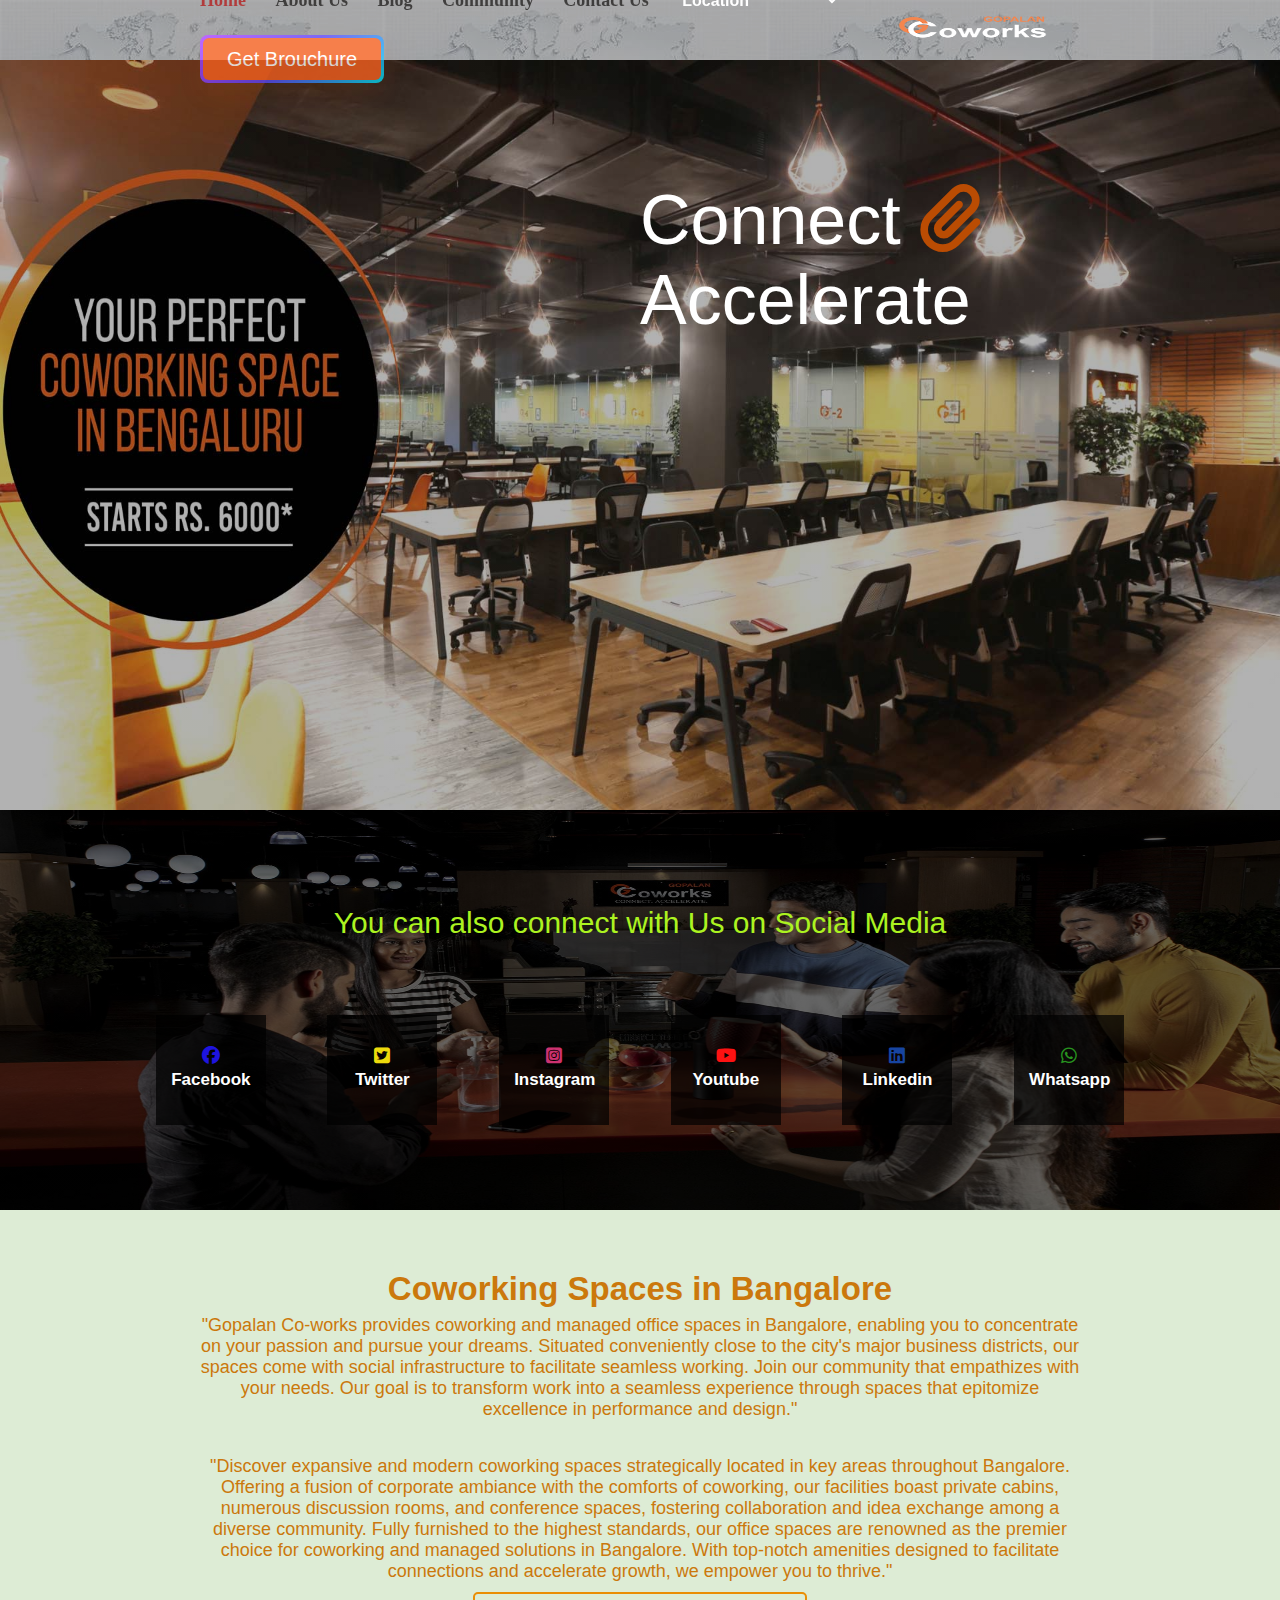
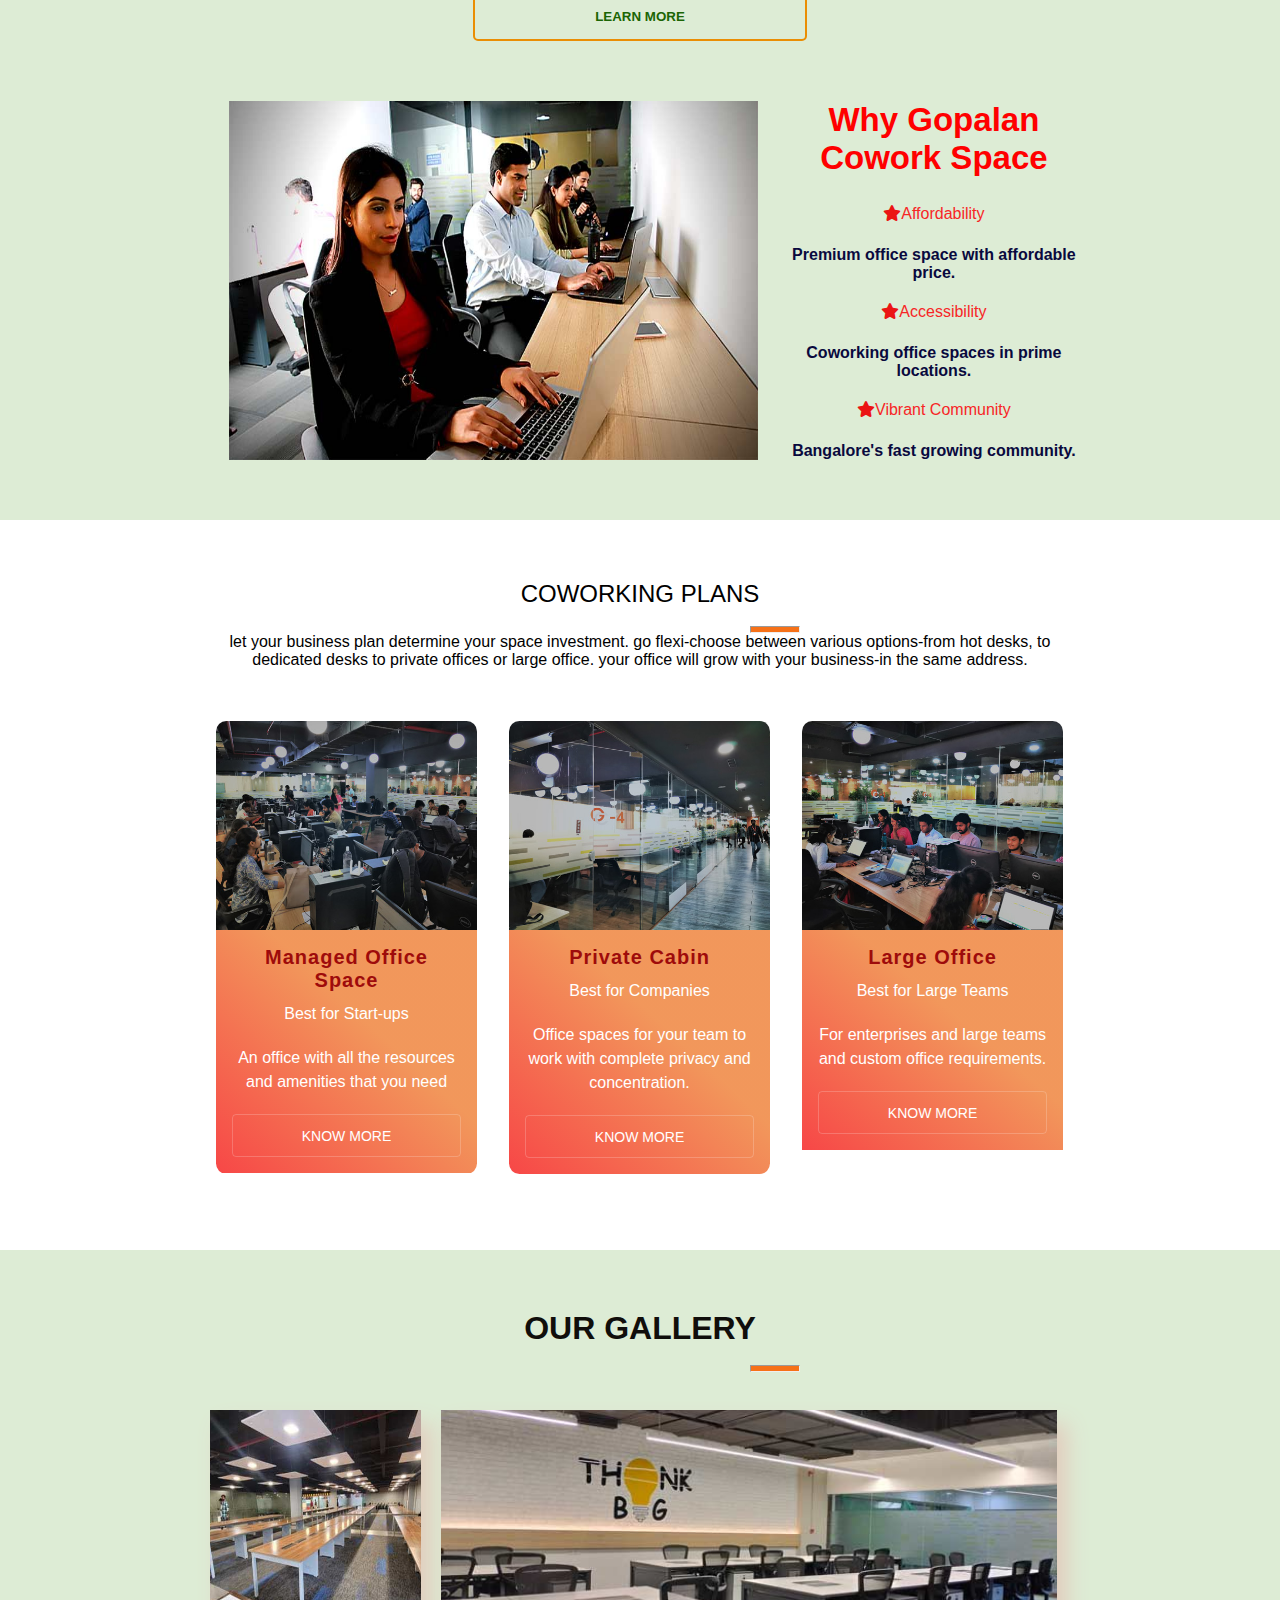
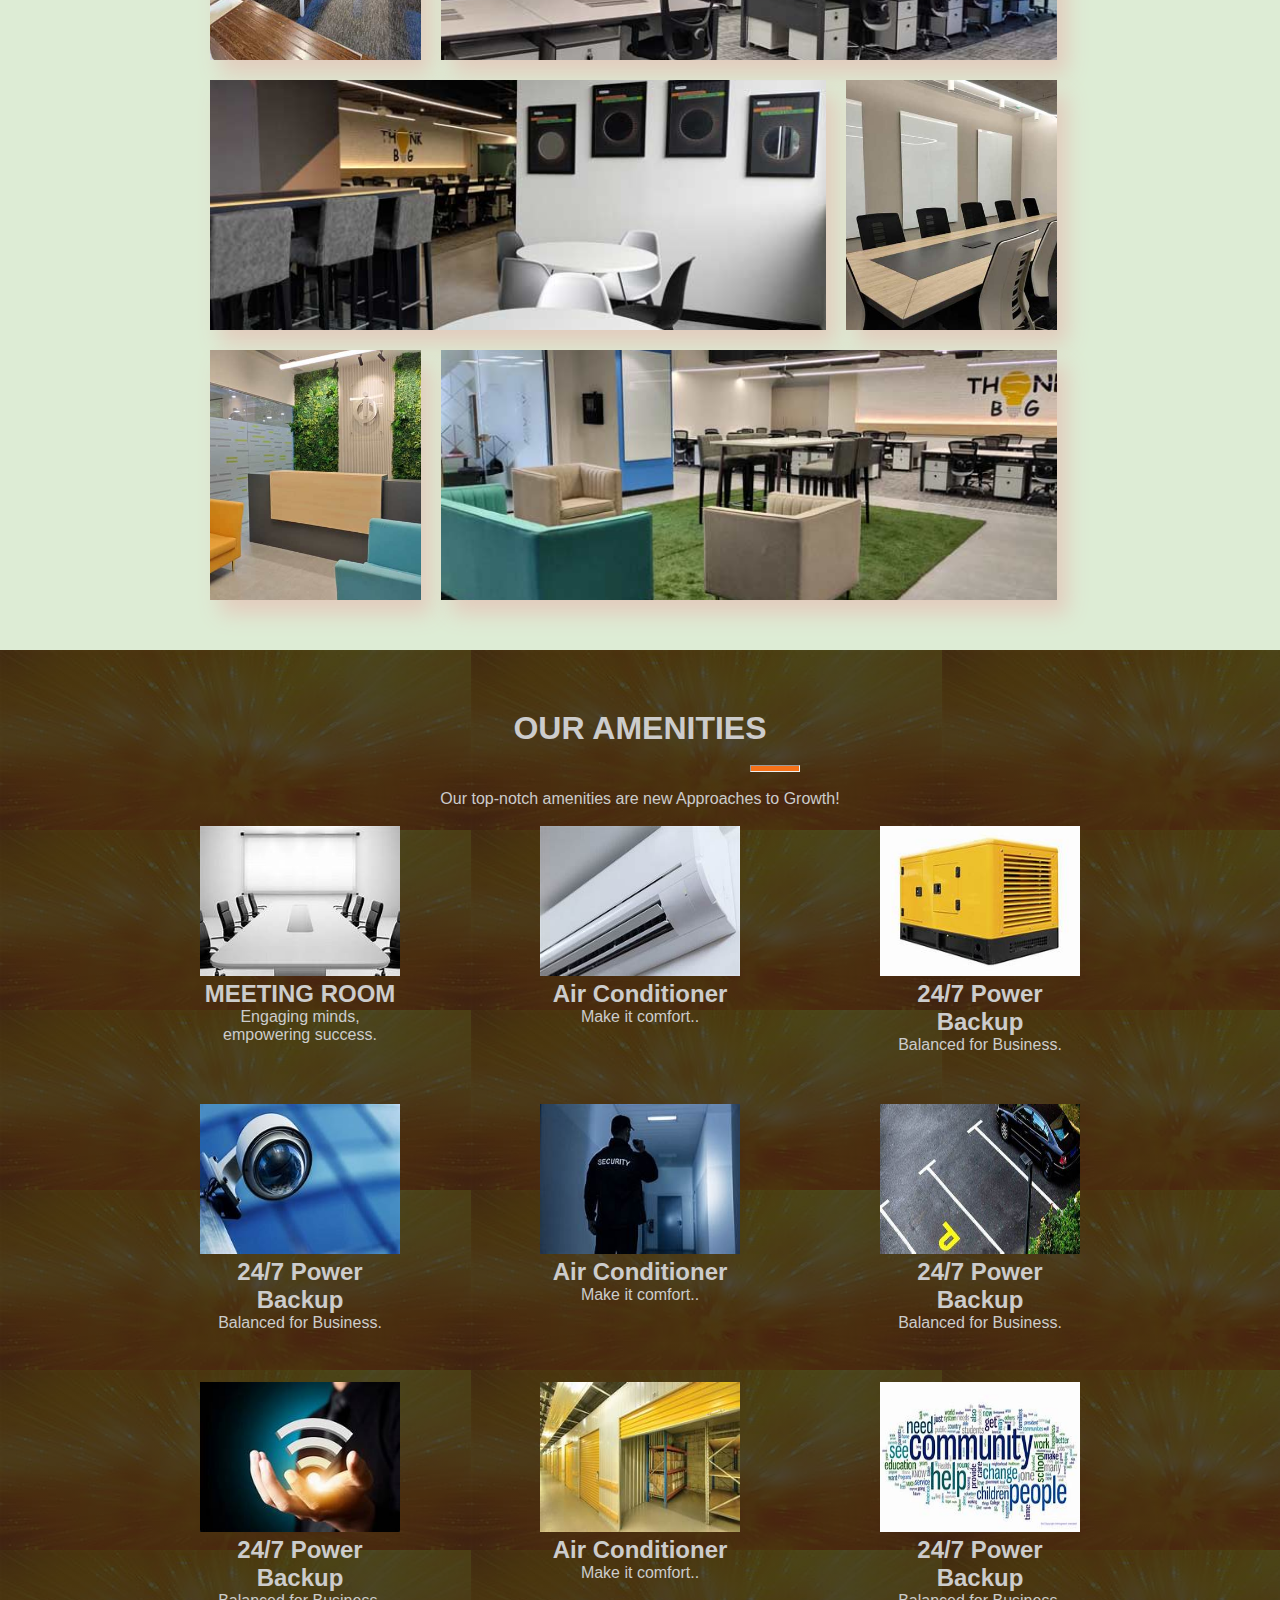
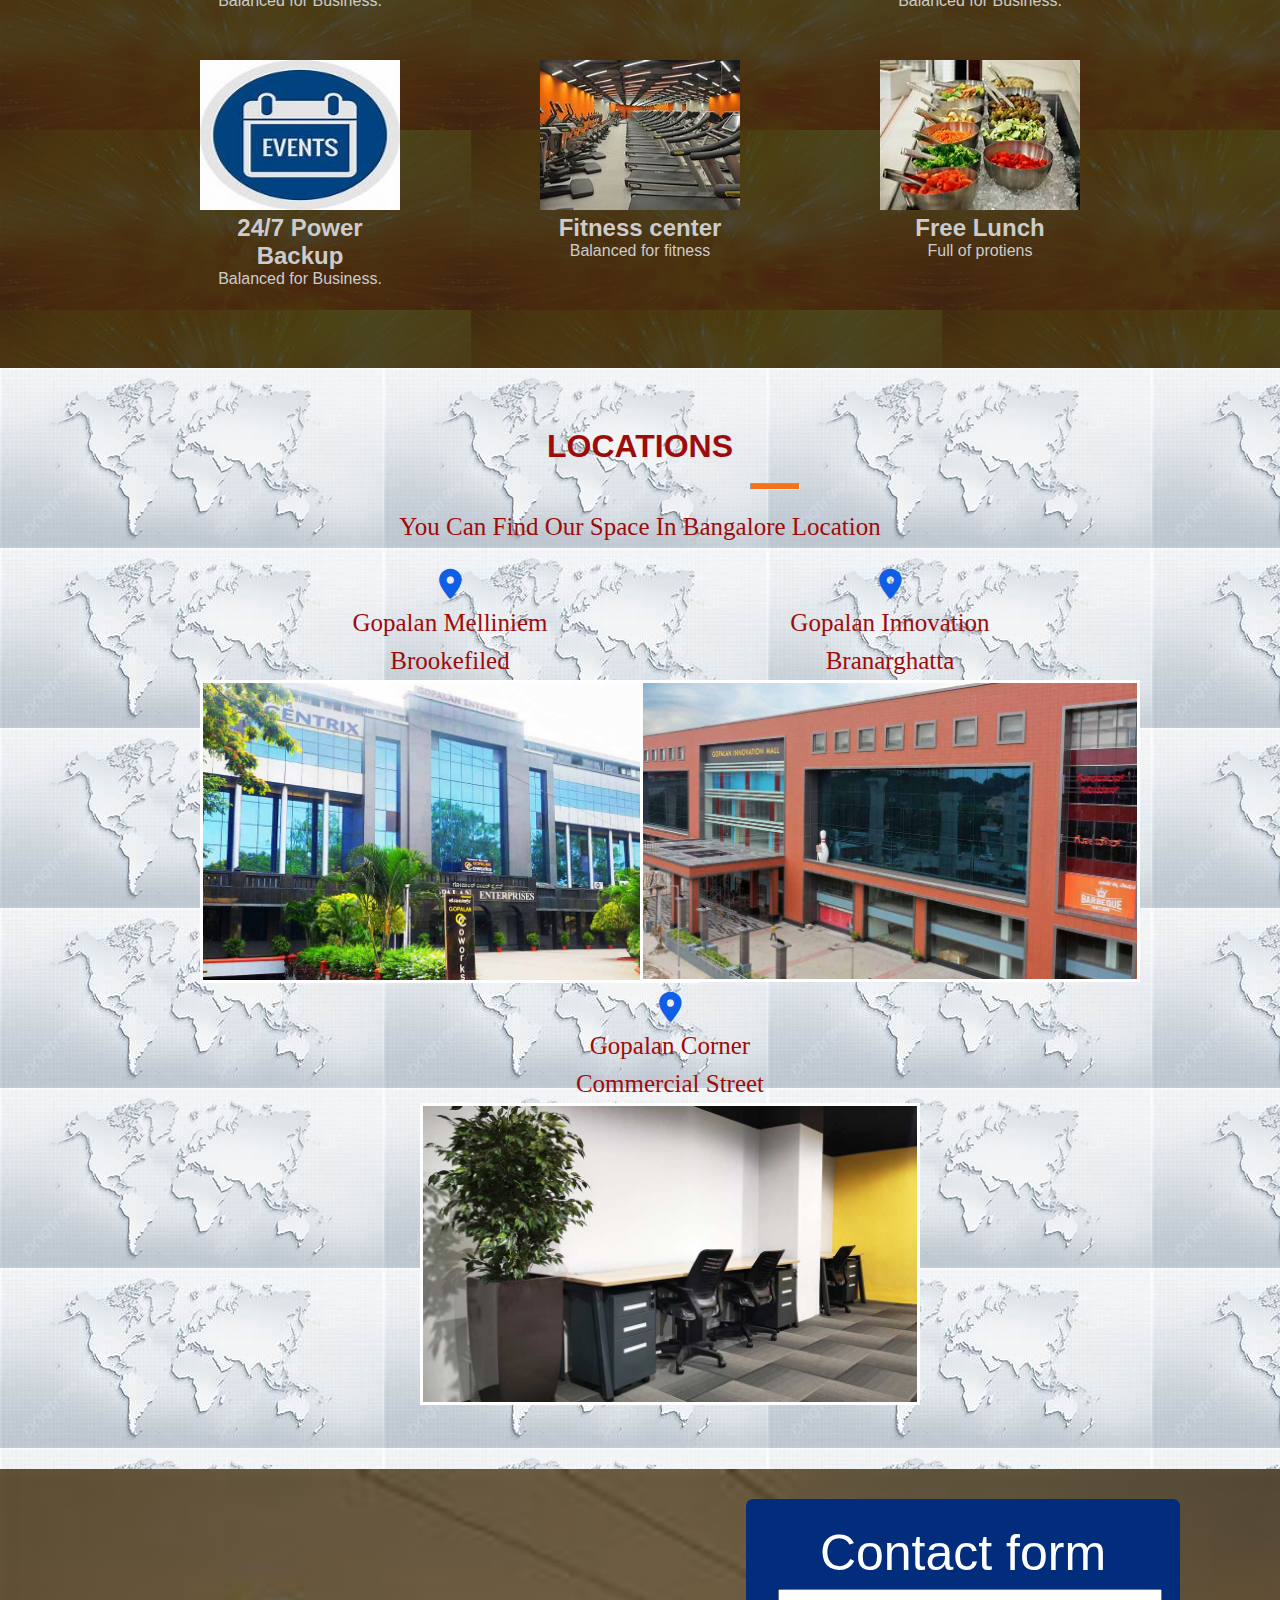
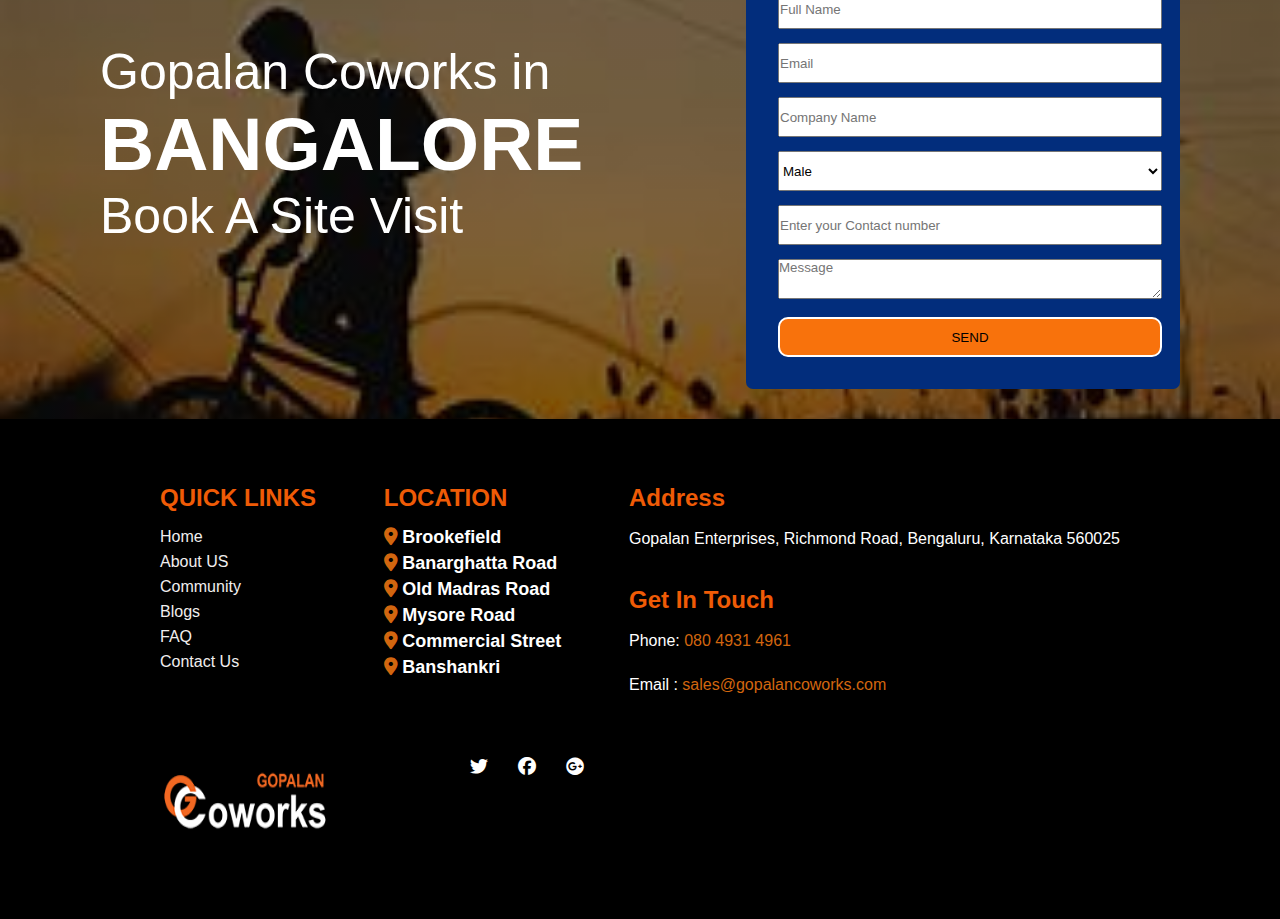
<file: index.html>
<!DOCTYPE html>
<html lang="en">
<head>
  <meta charset="UTF-8">
  <meta name="viewport" content="width=device-width, initial-scale=1.0">
  <title>Gopalan Landing Page</title>
  <link rel="stylesheet" href="https://cdnjs.cloudflare.com/ajax/libs/font-awesome/6.5.1/css/all.min.css"  />
  <link href="./asset/css/style.css" rel="stylesheet" href="">
</head>
<body>

  <!-- Header Section start here -->
  
  <header class="fixed-header">
 
        <ul>
      <li><a href="javascript:void()" class="active" style="color: #9e0b0b;">Home</a></li>
      <li><a href="./about.html" target="_blank">About Us</a></li>
      <li><a href="./blog.html" target="_blank">Blog</a></li>
      <li><a href="./community.html" target="_blank">Community</a></li>
      <li><a href="./contact.html" target="_blank">Contact Us</a></li>
      <li><select class="dropdown-block" href="javascript:void()">
          <option value="Location">Location</option>
          <option value="Brookefield">Brookefield</option>
          <option value="Old_Madras_Road">Old Madras Road</option>
          <option value="Banashankri">Banashankri</option>
          <option value="Bannerghatta">Bannerghatta</option>
          <option value="Commercial Street">Commercial Street</option>
          <option value="Mysore road">Mysore road</option>
    </select></li>
    
    <li><button onclick="Brouchure()"  class="Brouchure"><span class="text">Get Brouchure</span></button></li>

    </ul>
    <ul>
      
      <li>
        <a href="index.html">
            <img src="./asset/img/Logo-1.png" style="width: 160px;padding-top: 20px; height: 55px;">
        </a>
      </li>
           
    </ul>
  </header>

  <!-- ==========HEADER SECTION END================ -->



  <!-- ==========BANNER SECTION START================ -->

  <section class="banner">
  <div class="bannerheading">
    <h1 class="hover-2">Connect <span><i class="fa-solid fa-paperclip" style="color: #ba4c03;"></i></span>Accelerate</h1>
  </div>
  </section>

   <!-- ==========BANNER SECTION END================ -->



   <!-- =========Social Media Section Start============== -->
  
   <section class="socialmedia">
    <h3>You can also connect with Us on Social Media</h3>
    <ul>
      <li >
        <a href="https://www.facebook.com/GopalanCoworks/" target="_blank"><i class="fa-brands fa-facebook" style="color: #1e14df;"></i></a>
        <h6>Facebook</h6>
      </li>
      <li>
        <a href="https://twitter.com/gopalancoworks" target="_blank"><i class="fa-brands fa-square-twitter" style="color: #edda0c;"></i></a>
        <h6>Twitter</h6>
      </li>
      <li>
        <a href="https://www.instagram.com/gopalan.coworks/?igshid=YmMyMTA2M2Y%3D" target="_blank"><i class="fa-brands fa-square-instagram" style="color: #cd3270;"></i></a>
        <h6>Instagram</h6>
      </li>
      <li>
        <a href="https://www.youtube.com/channel/UCNbbBNodwihFKFXGX3WdL5w" target="_blank"><i class="fa-brands fa-youtube" style="color: #fd1212;"></i></a>
        <h6>Youtube</h6>
      </li>
      <li>
        <a href="https://www.linkedin.com/company/gopalan-coworks/?originalSubdomain=in" target="_blank"><i class="fa-brands fa-linkedin" style="color: #1745a1;"></i></a>
        <h6>Linkedin</h6>
      </li>
      <li>
        <a href="https://web.whatsapp.com/" target="_blank"><i class="fa-brands fa-whatsapp" style="color: #27931f;"></i></a>
        <h6>Whatsapp</h6>
      </li>
    </ul>
  </section>

   <!-- =========Social Media Section Start============== -->




   <!-- =========About US start========================== -->

   <section class="about">
    
    <div class="about1">
      <h2>Coworking Spaces in Bangalore</h2>
    <p>
      "Gopalan Co-works provides coworking and managed office spaces in Bangalore, enabling you to concentrate on your passion and pursue your dreams. Situated conveniently close to the city's major business districts, our spaces come with social infrastructure to facilitate seamless working. Join our community that empathizes with your needs. Our goal is to transform work into a seamless experience through spaces that epitomize excellence in performance and design."
    </p>
    <br>
    <br>
    <p>"Discover expansive and modern coworking spaces strategically located in key areas throughout Bangalore. Offering a fusion of corporate ambiance with the comforts of coworking, our facilities boast private cabins, numerous discussion rooms, and conference spaces, fostering collaboration and idea exchange among a diverse community. Fully furnished to the highest standards, our office spaces are renowned as the premier choice for coworking and managed solutions in Bangalore. With top-notch amenities designed to facilitate connections and accelerate growth, we empower you to thrive."</p>
    <button onclick="redirectyoaboutpage()">LEARN MORE</button>
    </div>
    
    <div class="about2">
       <div class="aboutimg">
          <img src="./asset/img/aboutimg.jpg" alt="">
       </div>
       <div class="abouttext">
       
           <h2>Why Gopalan Cowork Space</h2>
           <br>
       
           <ul>
            <li>
              <h3 style="color: rgb(247, 38, 38);"><i class="fa-solid fa-star fa-beat" style="color: #eb1414;"></i>Affordability</h3><h4>Premium office space with affordable price.</h4>
            </li>
            <br>
            <li>
              <h3 style="color: rgb(247, 38, 38);"><i class="fa-solid fa-star fa-beat" style="color: #eb1414;"></i>Accessibility</h3><h4>Coworking office spaces in prime locations.</h4>
            </li>
            <br>
            <li>
              <h3 style="color: rgb(247, 38, 38);"><i class="fa-solid fa-star fa-beat" style="color: #eb1414;"></i>Vibrant Community</h3><h4>Bangalore's fast growing community.</h4>
            </li>
          </ul>

       </div>
    </div>

   </section>
 
   <!-- =========About US end============================ -->
  



   <!-- =========CO-WORKING PLANS START=================== -->
    
   <section class="Coworkplans">

    <h1>COWORKING PLANS</h1>
    <br>
    <hr>
       <p>let your business plan determine your space investment. go flexi-choose between various options-from hot desks, to dedicated desks to private offices or large office. your office will grow with your business-in the same address.</p>

       <br>
       <br>

       <div class="main">
  <ul class="cards">
    <li class="cards_item">
      <div class="card">
        <div class="card_image"><img src="./asset/img/pic1.jpg"></div>
        <div class="card_content">
          <h2 class="card_title">Managed Office Space</h2>
          <h3>Best for Start-ups</h3>
          <p class="card_text">An office with all the resources and amenities that you need</p>
          <button onclick="Knowmore()" class="btn card_btn">Know More</button>
        </div>
      </div>
    </li>
    <li class="cards_item">
      <div class="card">
        <div class="card_image"><img src="./asset/img/pic2.jpg"></div>
        <div class="card_content">
          <h2 class="card_title">Private Cabin</h2>
          <h3>Best for Companies</h3>
          <p class="card_text">Office spaces for your team to work with complete privacy and concentration.</p>
          <button onclick="Knowmore()" class="btn card_btn">Know More</button>
        </div>
      </div>
    </li>
    <li class="cards_item">
      <div class="card">
        <div class="card_image"><img src="./asset/img/pic3.jpg"></div>
        <div class="card_content">
          <h2 class="card_title">Large Office</h2>
          <h3>Best for Large Teams</h3>
          <p class="card_text">For enterprises and large teams and custom office requirements.</p>
          <button onclick="Knowmore()"  class="btn card_btn">Know More</button>
        </div>
      </div>
    </li>
  </div>
   </section>
   <!-- =========CO-WORKING PLANS START=================== -->




   <!-- ========PHOTO GALLERY START======================= -->
   
   <section class="gallery">

    <h1>OUR GALLERY</h1>
    <br>
    <hr>
    <br>

    <div class="galleryContainer">
      <div class="galleryrow">
        <div class="img img-1"></div>
        <div class="img img-2"></div>
        <div class="img img-3"></div>
        <div class="img img-4"></div>
        <div class="img img-5"></div>
        <div class="img img-6"></div>
      </div>
  </div>


    

  
</section>
   
   <!-- ========PHOTO GALLERY END======================= -->





   <!-- =============== AMENITIES SECTION START ========== -->
 
   <section class="amenities">

    <h1>OUR AMENITIES</h1>
    <br>
    <hr>
    <br>
    <p>Our top-notch amenities are new Approaches to Growth!</p>
    <br>

    <div class="amenties-card-container">
      <div class="amenties-card">
          <img src="./asset/img/am1.jpeg" alt="Card 1">
          <h2>MEETING ROOM</h2>
          <p>Engaging minds, empowering success.</p>
      </div>
      <div class="amenties-card">
          <img src="./asset/img/am2.jpeg" alt="Card 1">
          <h2>Air Conditioner</h2>
          <p> Make it comfort..</p>
      </div>
      <div class="amenties-card">
          <img src="./asset/img/am3.jpeg" alt="Card 1">
          <h2>24/7 Power Backup</h2>
          <p> Balanced for Business.</p>
      </div>
      <div class="amenties-card">
        <img src="./asset/img/am4.jpeg" alt="Card 1">
        <h2>24/7 Power Backup</h2>
        <p> Balanced for Business.</p>
    </div>
    <div class="amenties-card">
      <img src="./asset/img/am5.jpeg" alt="Card 1">
      <h2>Air Conditioner</h2>
      <p> Make it comfort..</p>
  </div>
  <div class="amenties-card">
      <img src="./asset/img/am6.jpeg" alt="Card 1">
      <h2>24/7 Power Backup</h2>
      <p> Balanced for Business.</p>
  </div>
  <div class="amenties-card">
    <img src="./asset/img/am7.jpeg" alt="Card 1">
    <h2>24/7 Power Backup</h2>
    <p> Balanced for Business.</p>
  </div>
  <div class="amenties-card">
    <img src="./asset/img/am8.jpeg" alt="Card 1">
    <h2>Air Conditioner</h2>
    <p> Make it comfort..</p>
</div>
<div class="amenties-card">
    <img src="./asset/img/am9.jpeg" alt="Card 1">
    <h2>24/7 Power Backup</h2>
    <p> Balanced for Business.</p>
</div>
<div class="amenties-card">
  <img src="./asset/img/am10.jpeg" alt="Card 1">
  <h2>24/7 Power Backup</h2>
  <p> Balanced for Business.</p>
</div>
<div class="amenties-card">
  <img src="./asset/img/am11.jpeg" alt="Card 1">
  <h2>Fitness center</h2>
  <p> Balanced for fitness</p>
</div>
<div class="amenties-card">
  <img src="./asset/img/am12.jpeg" alt="Card 1">
  <h2>Free Lunch</h2>
  <p> Full of protiens</p>
</div>
      
  </div>
      
   </section>
  
   <!-- =============== AMENITIES SECTION END ========== -->




   <!-- ================Co-Work Space location START================ -->

   <section class="slideshow location">
    <h1>LOCATIONS</h1>
    <br>
    <hr>
    <br>
    <p>You Can Find Our Space In Bangalore Location</p>
    <br>
   <div class="left">
    <div class="row small">
      <div class="imagegroup" style="animation-delay: 1s;">
       <div>
         <i class="fa-solid fa-location-dot" style="color: #105ee5;"></i>
         <p>Gopalan Melliniem  </p>
         <p>Brookefiled</p>
         <img src="asset/img/LOC1.jpg" >
       </div>
       <div>
         <i class="fa-solid fa-location-dot" style="color: #105ee5;"></i>
         <p>Gopalan Signature  </p>
         <p>Old Madras Road</p>
         <img src="asset/img/loc2.jpg" >
       </div>
       
      </div>

   </div>
   </div>

   <div class="right">
    <div class="row small">
      <div class="imagegroup" style="animation-delay: 1s;">
       <div>
         <i class="fa-solid fa-location-dot" style="color: #105ee5;"></i>
         <p>Gopalan Innovation   </p>
         <p>Branarghatta</p>
         <img src="asset/img/loc3.jpg" >
       </div>
       <div>
         <i class="fa-solid fa-location-dot" style="color: #105ee5;"></i>
         <p>Gopalan Promanade  </p>
         <p>Banashankri</p>
         <img src="asset/img/loc4.jpg" >
       </div>
       
      </div>
    </div>
   </div>

   
   <div class="center">
    <div class="row small">
      <div class="imagegroup" style="animation-delay: 1s;">
       <div>
         <i class="fa-solid fa-location-dot" style="color: #105ee5;"></i>
         <p>Gopalan Corner  </p>
         <p>Commercial Street</p>
         <img src="asset/img/loc5.jpg" >
       </div>
       <div>
         <i class="fa-solid fa-location-dot" style="color: #105ee5;"></i>
         <p>Gopalan Legacy  </p>
         <p>Mysore Road</p>
         <img src="asset/img/loc6.jpg" >
       </div>
       
      </div>
      
    </div>

   </div>

  
  </section>

  <!-- ================Co-Work Space location END================ -->


  


   <!-- ===============QUOTE SECTION START================ -->

   <section class="quote">
    <main>
      <h1>
        Gopalan Coworks in  
         <span>BANGALORE</span>
        Book A Site Visit
       </h1>
    </main>

    <aside>
      <div class="container">
        <h1 >Contact form</h1>
        <form action="https://formspree.io/f/xeqyvear" method="POST">
            <input type="text" name="Name" placeholder="Full Name" required>
            <input  type="email" name="Email" placeholder="Email" required>
            <input  type="text" name="Compname" placeholder="Company Name" required>
            <select  name="Gender">
                <option>Male</option>
                <option>Female</option>
                <option>Other</option>
            </select>

            <input type="tel" name="contact" placeholder="Enter your Contact number" required>
            <textarea name="Message" cols="20" rows="5" placeholder="Message" required ></textarea>
            <button type="Submit">SEND</button>


        </form>

    </div>
       <!-- <form action="https://formspree.io/f/xeqyvear" method="POST">
              <table>
                <tr>
                  <td colspan="2"><h2>CONTACT US TODAY</h2></td>
                  </td>
                </tr>
                <tr>
                  <td><input type="text" placeholder="FIRST NAME"></td>
                  <td><input type="text" placeholder="LAST NAME"></td>
                </tr>
                <tr>
                  <td colspan="2">
                    <input type="text" placeholder="COMPANY NAME">
                  </td>
                </tr>
                <tr>
                  <td><input type="email" placeholder="EMAIL"></td>
                  <td><input type="text" placeholder="PHONE"></td>
                </tr>
                <tr>
                  <td colspan="2">
                    <textarea name="msg" style="height:150px ;"></textarea>
                  </td>
                </tr>
                <tr>
                  <td colspan="2">
                    <p>Submit to get Quotes</p> 
                    <button type="submit">SUBMIT </button>
                  </td>
                </tr>

              </table>
       </form> -->
    </aside>
  </section>

   <!-- ===============QUOTE SECTION START================ -->





  <!-- ============FOOTER SECTION START HERE====================== -->

  
<!-- FOOTER SECTION START -->
<section class="footer">
  
  <div class="topfooter">
       <div class="links">
         <h2 >QUICK LINKS</h2>
         <ul>
           <li>Home</li>
           <li>About US</li>
           <li>Community</li>
           <li>Blogs</li>
           <li>FAQ</li>
           <li>Contact Us</li>
         </ul>
       </div>
       
       <div class="loc">
         <h2 >LOCATION</h2>
         <ul>
           <li><a href="javascript:void()"><i class="fa-solid fa-location-dot" style="color: #d2660f;"></i> <span>Brookefield</span></a></li>
           <li><a href="javascript:void()"><i class="fa-solid fa-location-dot" style="color: #d2660f;"></i> <span>Banarghatta Road</span></a></li>
           <li><a href="javascript:void()"><i class="fa-solid fa-location-dot" style="color: #d2660f;"></i> <span>Old Madras Road</span></a></li>
           <li><a href="javascript:void()"><i class="fa-solid fa-location-dot" style="color: #d2660f;"></i> <span>Mysore Road</span></a></li>
           <li><a href="javascript:void()"><i class="fa-solid fa-location-dot" style="color: #d2660f;"></i> <span>Commercial Street</span></a></li>
           <li><a href="javascript:void()"><i class="fa-solid fa-location-dot" style="color: #d2660f;"></i> <span>Banshankri</span></a></li>
         </ul>
     
       </div>
     
       <div class="details">
         <h2 >Address</h2>
           <h3>Gopalan Enterprises, Richmond Road, Bengaluru, Karnataka 560025</h3>  
           <h2 >Get In Touch</h2>
           <h3>Phone:<span style="color: #d2660f;"> 080 4931 4961</span> </h3>  
           <h3>Email : <span style="color: #d2660f;"> sales@gopalancoworks.com</span> </h3>
       </div>

  </div>

   <div class="lowerfooter">
       <div>
         <img src="./asset/img/Logo-1.png" alt="logo" width="170px" height="90px">
       </div>

  
       <div class="SocialMedia">
          <ul>
           <li>
             <a href="javascript:void()"><i class="fa-brands fa-twitter"></i></a>
           </li>
           <li>
             <a href="javascript:void()"><i class="fa-brands fa-facebook"></i></a>
           </li>
           <li>
             <a href="javascript:void()"><i class="fa-brands fa-google-plus"></i></a>
           </li>
          </ul>
          

       </div>
   </div>
</section>
<!-- FOOTER SECTION END -->

  <!-- ============FOOTER SECTION END HERE  ====================== -->

<script src="./asset/js/script.js"></script>
</body>
</html>
</file>
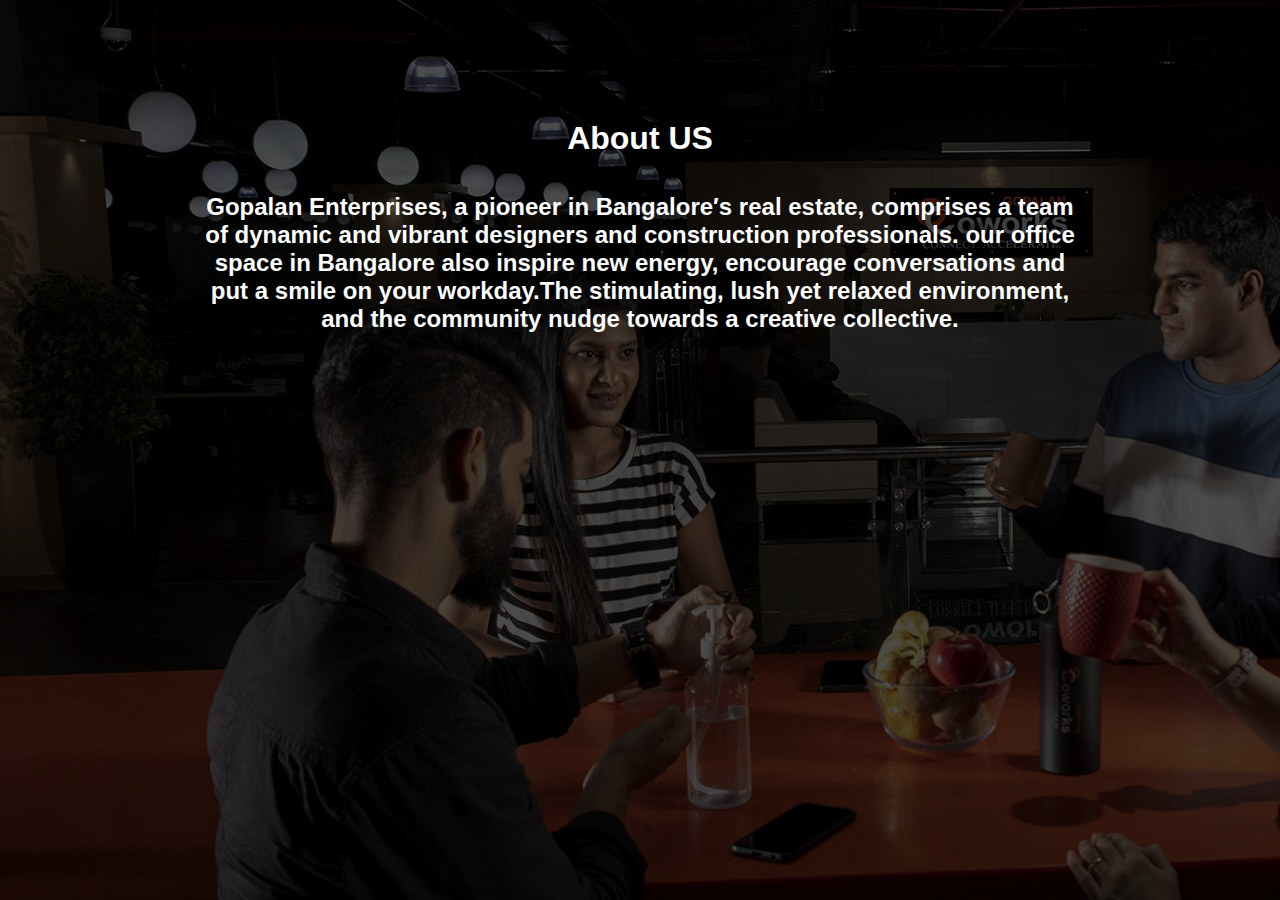
<file: about.html>
<!DOCTYPE html>
<html lang="en">
<head>
    <meta charset="UTF-8">
    <meta name="viewport" content="width=device-width, initial-scale=1.0">
    <title>Document</title>
    <link rel="stylesheet" href="./asset/css/style.css">
</head>
<body class="boxx">
   <h1>About US</h1> 
   <br><br>
   <h2>Gopalan Enterprises, a pioneer in Bangalore′s real estate, comprises a team of dynamic and vibrant designers and construction professionals.
    our office space in Bangalore also inspire new energy, encourage conversations and put a smile on your workday.The stimulating, lush yet relaxed environment, and the community nudge towards a creative collective.</h2>
</body>
</html>
</file>
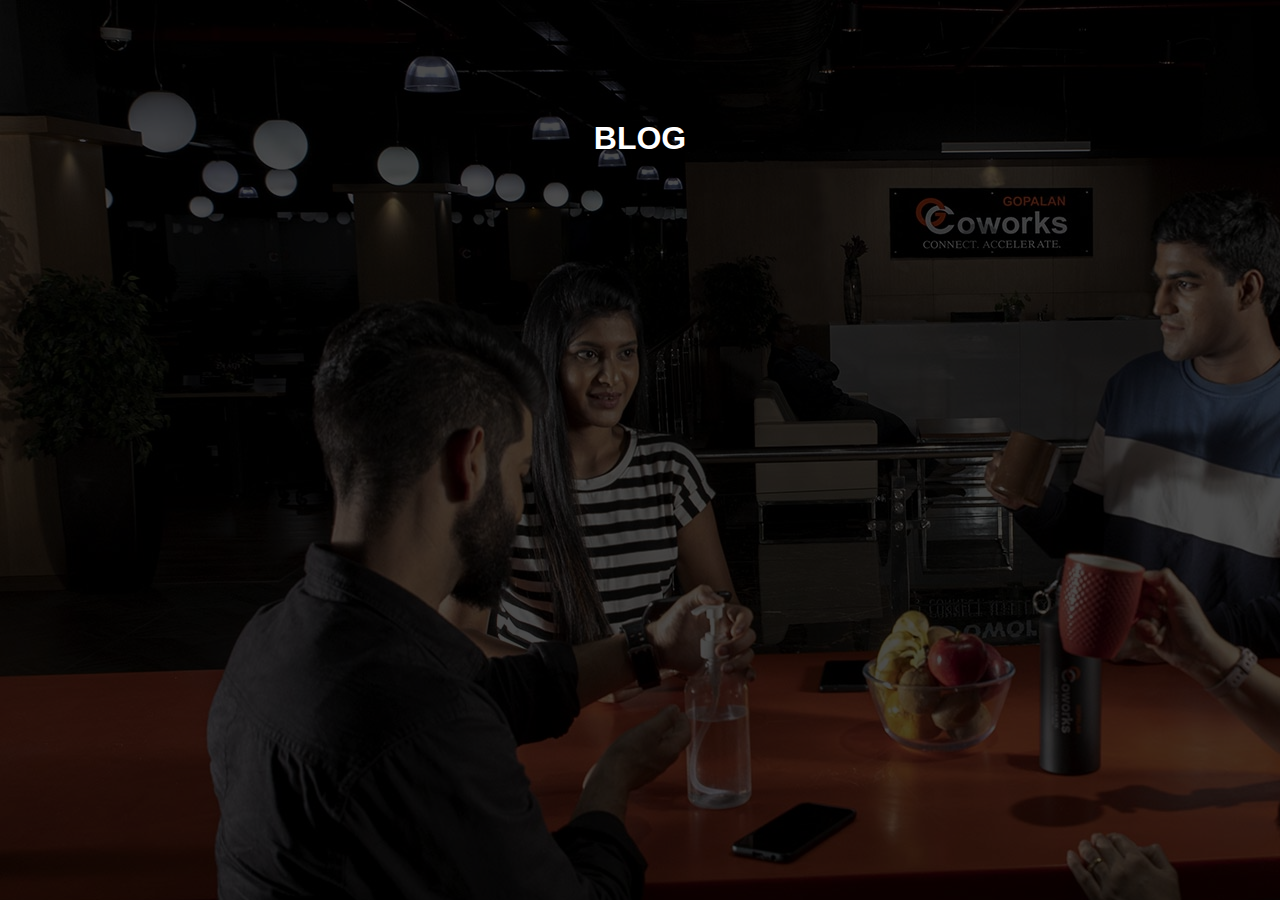
<file: blog.html>
<!DOCTYPE html>
<html lang="en">
<head>
    <meta charset="UTF-8">
    <meta name="viewport" content="width=device-width, initial-scale=1.0">
    <title>Document</title>
    <link rel="stylesheet" href="./asset/css/style.css">
</head>
<body class="boxx">
   <h1>BLOG</h1> 
   
</body>
</html>
</file>
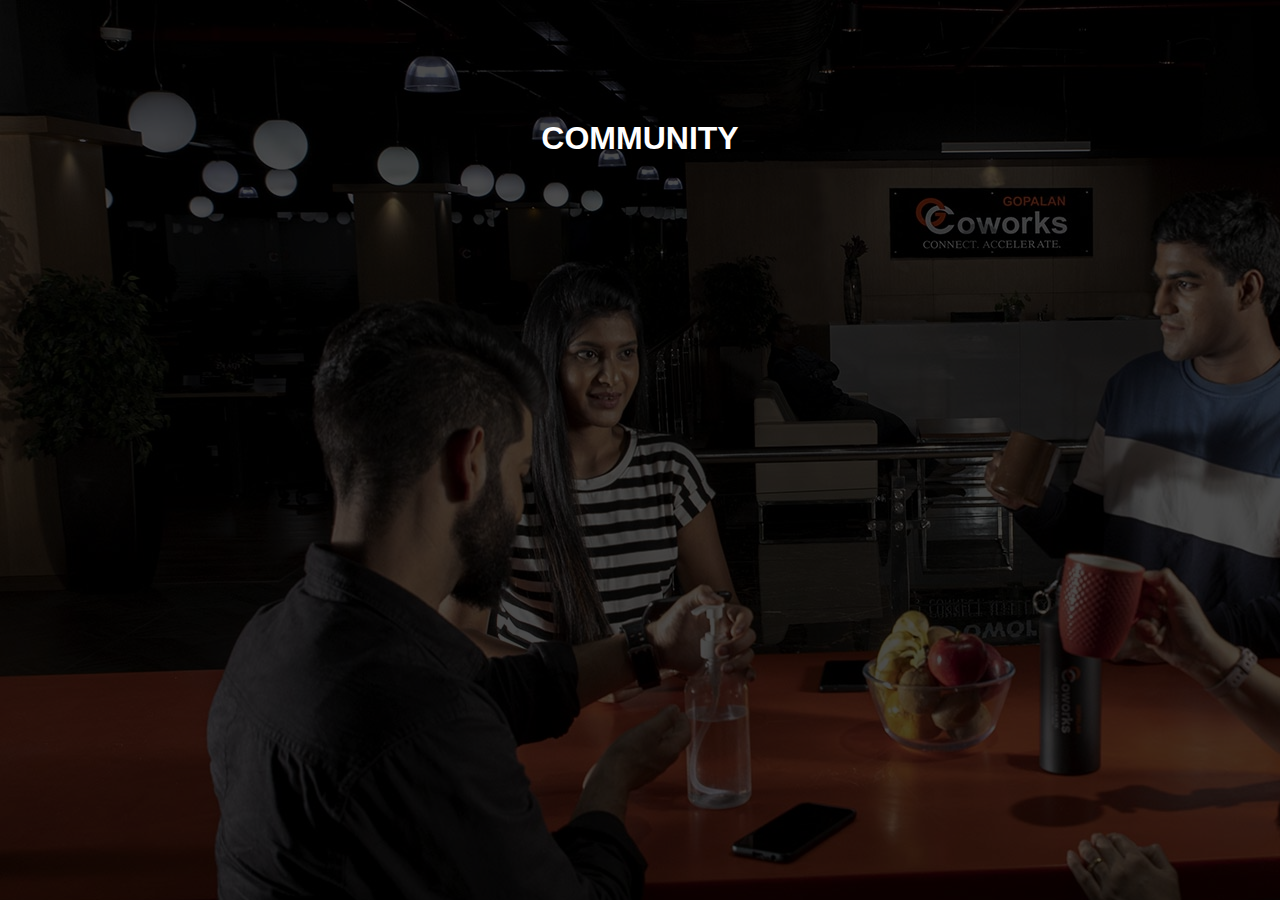
<file: community.html>
<!DOCTYPE html>
<html lang="en">
<head>
    <meta charset="UTF-8">
    <meta name="viewport" content="width=device-width, initial-scale=1.0">
    <title>Document</title>
    <link rel="stylesheet" href="./asset/css/style.css">
</head>
<body class="boxx">
   <h1>COMMUNITY</h1> 
   
</body>
</html>
</file>
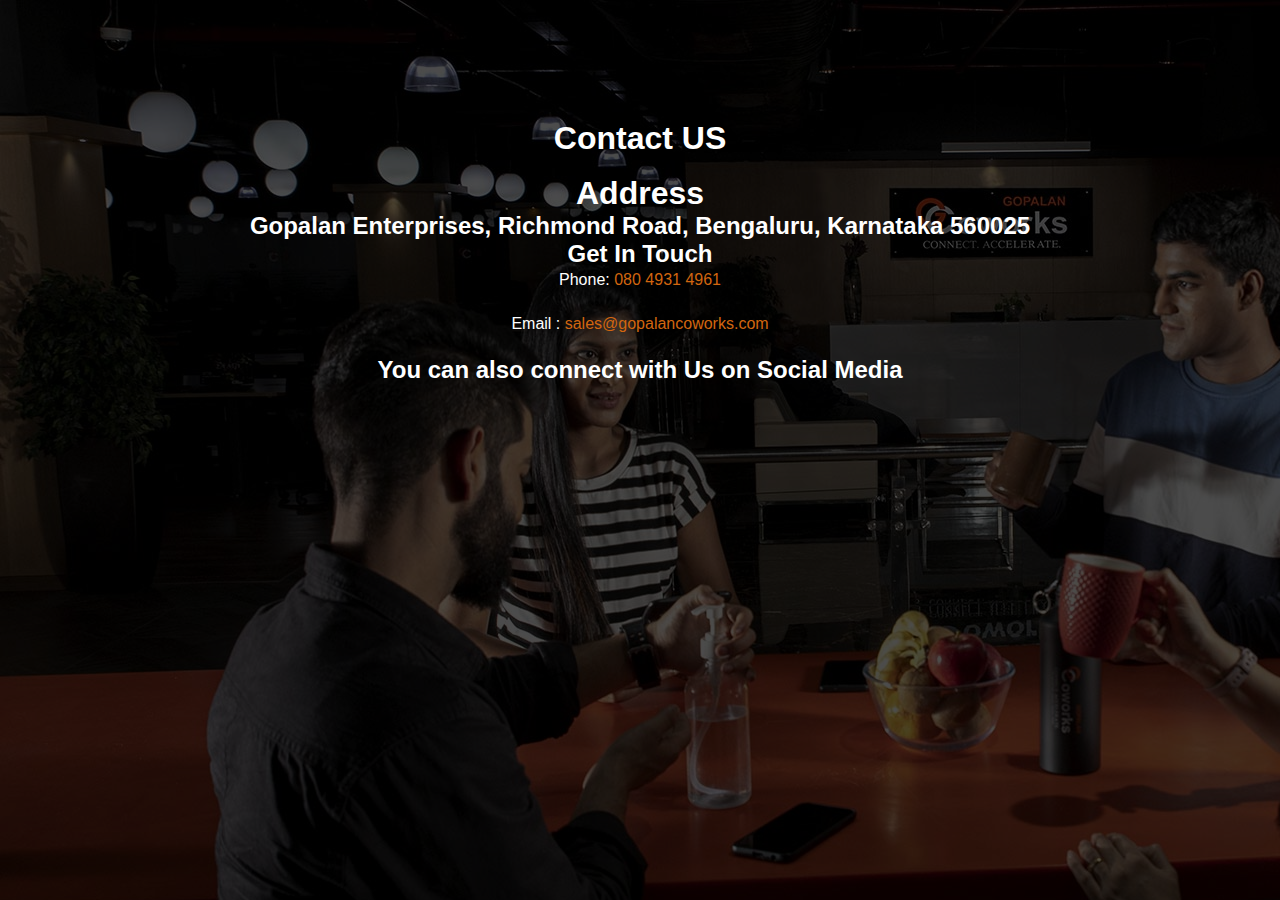
<file: contact.html>
<!DOCTYPE html>
<html lang="en">
<head>
    <meta charset="UTF-8">
    <meta name="viewport" content="width=device-width, initial-scale=1.0">
    <title>Document</title>
    <link rel="stylesheet" href="./asset/css/style.css">
</head>
<body class="boxx">
   <h1>Contact US</h1>
   <br> 
   <div class="details">
    <h1 >Address</h1>
      <h2>Gopalan Enterprises, Richmond Road, Bengaluru, Karnataka 560025</h2>  
      <h2 >Get In Touch</h2>
      <h3>Phone:<span style="color: #d2660f;"> 080 4931 4961</span> </h3>  
      <h3>Email : <span style="color: #d2660f;"> sales@gopalancoworks.com</span> </h3>
  </div>

   
    <h2>You can also connect with Us on Social Media</h2>
    
  </section>
   <br><br>
   <h2></h2>
</body>
</html>
</file>
<file: asset/css/style.css>
@import url('https://fonts.googleapis.com/css2?family=Poppins&display=swap');


*{
    margin: 0px;
    padding: 0px;
    box-sizing: border-box;
    font-family:'Segoe UI', Tahoma, Geneva, Verdana, sans-serif;
}

/* HEADER SECTION START--------------- */
a{
    color: #100e0d;
    text-decoration: none;
    font-size: large;
    font-family: 'Lucida Sans';
    font-weight: bolder;
}

header{
    width: 100%;
    height: 60px;
    background-image: linear-gradient(rgba(0,0,0,0.4),rgba(0,0,0,0.4)),url(../img/bg_location.jpeg);
    display: flex;
    justify-content: space-between;
    color: #fff;
    line-height: 60px;
    align-items: center;
    padding: 0px 200px;
    opacity: 0.8 !important; 
  
}

.fixed-header{
    position: sticky;
    top: 0;
    z-index: 999;
}

header ul li{
   margin-right: 25px;
   display: inline-block;
}

.dropdown-block{
    background: none;
    border: none;
    color: white;
    font-size: 16px;
    font-weight: bold;
 }

 .dropdown-block option{
    background-color: rgb(241, 98, 31);
    height: 30px;
    font-size: 20px;
    font-family: 'Gill Sans', 'Gill Sans MT', Calibri, 'Trebuchet MS', sans-serif;
    color: white;
 }

 .Brouchure{
    align-items: center;
      background-image: linear-gradient(144deg,#AF40FF, #5B42F3 50%,#00DDEB);
      border: 0;
      border-radius: 8px;
      box-shadow: rgba(178, 88, 4, 0.2) 0 15px 30px -5px;
      box-sizing: border-box;
      color: #FFFFFF;
      display: flex;
      font-family: Phantomsans, sans-serif;
      font-size: 20px;
      justify-content: center;
      line-height: 0.5em;
      max-width: 100%;
      min-width: 100px;
      padding: 3px;
      text-decoration: none;
      user-select: none;
      -webkit-user-select: none;
      touch-action: manipulation;
      white-space: nowrap;
      cursor: pointer;
  
 }
 .Brouchure:active,
 .Brouchure:hover {
   outline: 0;
 }
 
 .Brouchure span {
   background-color: rgb(244, 95, 31);
   padding: 16px 24px;
   border-radius: 6px;
   width: 100%;
   height: 100%;
   transition: 300ms;
 }
 
 .Brouchure:hover span {
   background: none;
 }
 
 /* @media (min-width: 768px) {
   .button-64 {
     font-size: 24px;
     min-width: 196px;
   }
 } */

header ul li a{
   font-weight: 600;
 }

header img{
    width: 70px;
    height: 70px;
    padding-right: 5px;
}

header ul li a.active{
    color:rgb(250, 103, 128);
  }
 /* HEADER SECTION END--------------- */



 /* BANNER SECTION ------------------*/

 .banner{
    background-image: linear-gradient(rgba(0,0,0,0.3),rgba(0,0,0,0.3)),url(../img/bg1.jpg);
    width: 100%;
    height:750px;
    background-size:100% 100% ;
    padding: 0px 200px;
    position: relative;
    
 }

 .banner h1{
    font-size: 70px;
    font-weight: lighter;
    position: absolute;
    top:120px;
    left:50%;
    color: #fff;
 } 


 .hover-2 {
    background: 
      linear-gradient(#ea7434 0 0) 
      bottom/100% var(--_d, 0) no-repeat;  /*This will make the up and down effect */
    transition: 0.3s;
  }
  
  .hover-2:hover {
    --_d: 100%;
  }

/* Banner section end------------------ */



/* SOCIAL MEDIA SECTION START---------------- */
 
 .socialmedia{
    background-image: linear-gradient(rgba(0,0,0,0.6),rgba(0,0,0,0.6)),url(../img/bg2.jpg);
    background-size: 100% 100%;
    width: 100%;
    height: 400px;
    color: #fff;
    padding:50px 125px;
  }
 
  .socialmedia h3{
    padding-top: 40px;
    text-align: center;
    font-size: 30px;
    font-family:Phantomsans, sans-serif ;
    color: rgb(172, 243, 32);
  }
  .socialmedia ul{
    display: flex;
    justify-content: space-around; 
    list-style: none;
    padding-top: 50px;
  }
 
  .socialmedia ul li{
    color: #fff;
    width: 110px;
    height: 110px;
    background-color:rgba(0,0,0,0.7);
    text-align: center;
    text-decoration: none;
    padding:15px;
    font-size: 35px;
 
  } 
 
  .socialmedia ul li h6{
    font-size: 17px;
    font-weight:bolder;
  }
 
/* SOCIAL MEDIA SECTION START---------------- */



/* ======ABOUT COMPANY START=================== */


.about{
    width: 100%;
    height: auto;
    padding: 60px 200px;
    background-color:#ddecd5;
    color: rgb(203, 120, 12);
    text-align: center;
}

.about h2{
    font-size: 33px;
    margin-bottom: 7px;
}

.about p{
    font-size: 18px;
    font-weight: normal;
}

.about button{
    padding: 15px 120px;
    font-weight: bold;
    color: rgb(27, 101, 4);
    background-color:  #ddecd5;
    border: 2px solid rgb(234, 142, 4);
    border-radius: 5px;
    margin-top: 10px;
    margin-bottom: 60px;
}

.about2{
    display: flex;
}

.aboutimg img{
    width: 90%;
    height: 100%;
}

.abouttext ul{
    color: rgb(9, 9, 62);
}

.abouttext h2{
    color: red;
}

.abouttext ul li{
    list-style-type: none;
}
/* ======ABOUT COMPANY END=================== */


/* ======Coworkplans part start============== */

.Coworkplans{
    width: 100%;
    height: auto;
    padding: 60px 200px;
    text-align: center;
    font-family:Cambria, Cochin, Georgia, Times, 'Times New Roman', serif;
}

hr{
    width: 50px;
    height: 7px;
    background-color: 
    rgb(246, 113, 24);
    justify-content: center;
    margin-left: 550px;
}


  
.Coworkplans h1 {
      font-size: 24px;
      font-weight: 400;
      text-align: center;
  }
  
  .Coworkplans img {
    height: auto;
    max-width: 100%;
    vertical-align: middle;
  }
  
  .Coworkplans .btn {
    color: #ffffff;
    padding: 0.8rem;
    font-size: 14px;
    text-transform: uppercase;
    border-radius: 4px;
    font-weight: 400;
    display: block;
    width: 100%;
    cursor: pointer;
    border: 1px solid rgba(255, 255, 255, 0.2);
    background: transparent;
  }
  
  .Coworkplans .btn:hover {
    background-color: rgba(255, 255, 255, 0.20);
  }
  
  .Coworkplans .cards {
    display: flex;
    flex-wrap: wrap;
    list-style: none;
    margin: 0;
    padding: 0;
  }

  .Coworkplans .card {
    border-radius: 0.65rem;
    display: flex;
    flex-direction: column;
    overflow: hidden;
  }
  
  .Coworkplans .cards_item {
    width: 33.3%;
    display: flex;
    padding: 1rem;
    height: auto;
    border-radius: 0.65rem;
  }
  
  /* @media (min-width: 40rem) {
    .cards_item {
      width: 50%;
    }
  }
  
  @media (min-width: 56rem) {
    .cards_item {
      width: 33.3333%;
    }
  }
   */
   
  
  .Coworkplans .card_content {
    padding: 1rem;
    background: linear-gradient(to bottom left, #f19253f3 40%, #f74747 100%);
  }
  
  .Coworkplans .card_title {
    color: #9e0b0b;
    font-size: 20px;
    font-weight: 700;
    letter-spacing: 1px;
    margin: 0px;
    padding-bottom: 10px;
  }
  
  .Coworkplans .card_text , h3 {
    color: #ffffff;
    font-size: 16px;
    line-height: 1.5;
    margin-bottom: 1.25rem;    
    font-weight: 400;
  }
  

/* ======Coworkplans part start============== */





/* ======GALLERY PHOTOS START================ */

.gallery{
    width: 100%;
    height: 1000px;
    padding: 60px 200px;
    background-color: #ddecd5;
    color: rgb(16, 14, 11);
    text-align: center;
}

.galleryContainer {
    display: flex;
    align-items: center;
    justify-content: center;
    margin: 0 auto;
  }
  
  .galleryrow {
    width: 100%;
    max-width: 1000px;
    margin: 10px 0;
    display: flex;
    flex-wrap: wrap;
    height: 500px; 
  }
  
  .img {
    height: 50%;
    margin: 10px;
    box-shadow: 10px 14px 20px 0px rgba(226,204,189,1);
  }
  
  .img-1{
    background: url('../img/G1.jpg') no-repeat center center;
    background-size: cover;
    width: 100%;
    
  }
  
  .img-2{
    background: url('../img/G2.jpg') no-repeat center center;
    background-size: cover;
    width: 100%;
  }
  
  .img-3{
    background: url('../img/G3.jpg') no-repeat center center;
    background-size: cover;
    width: 100%;
    
  }
  
  .img-4 {
    background: url('../img/G4.jpg') no-repeat center center;
    background-size: cover;
    width: 100%;
  }
  
  .img-5 {
    background: url("../img/G5.jpg") no-repeat center center;
    background-size: cover;
    width: 100%;
  }

  .img-6 {
    background: url('../img/G6.jpg') no-repeat center center;
    background-size: cover;
    width: 100%;
  }
    
    .img{
      height: 50%;  
    }
    
    .img-1,
    .img-4,
    .img-5 {
      width: 24%;
    }
  
    .img-2,
    .img-3 ,
    .img-6{
      width: 70%;
    }
 
    .img:hover{
            transform: scale(1.1);
    }

/* ===================GALLERY PART ENDS HERE======================= */



/* ==============AMENITIES PART START HERE========================= */

.amenities{
    width: 100%;
    height: 100%;
    padding: 60px 200px;
    background-color: #8feef5;
    text-align: center;
    color: #ccc;
    background-image: linear-gradient(rgba(0,0,0,0.7),rgba(0,0,0,0.7)),url(../img/bg+amm.jpeg);
    width: 100%;
}


.amenties-card-container {
    display: flex;
    flex-wrap: wrap;
    justify-content: space-between;
    word-wrap: break-word;
    gap: 30px;
}
.amenties-card {
    width: 200px;
    margin-bottom: 20px;
    text-align: center;
}

.amenties-card img{
    width: 200px;
    height: 150px;
}


/* ==============AMENITIES PART ENDS HERE========================= */




/* =================LOCATION START================================ */

/*general styles*/



/*slideshow styles*/

.location{
    background-image: url("/asset/img/bg_location.jpeg") ;
    /* background-image: linear-gradient(rgba(0,0,0,0.7),rgba(0,0,0,0.7)),url(/asset/img/loc+bg.jpg); */
    padding: 60px 200px;
    text-align: center;
    color: #9e0b0b;
    margin-left: auto;
    margin-right: auto;
    overflow: hidden;

}

.location p {
    position: relative;
    font-size: 25px;
    padding: 5px;
    font-family: cursive
  }

  .location i{
    position: relative;
    font-size: 30px;
    padding: 5px;
  }

 .row {
    display: flex;
    overflow: hidden;
    width: 500px;
   }
 .imagegroup {
    display: flex;
    width: 100%;
   }
 .imagegroup img{
   flex-shrink: 0;
   object-fit: cover;
   border: 3px solid white;
   width: 500px;
 }
 .imagegroup {
    animation: travel 15s ease-in-out infinite;
   }
 @keyframes travel {
    0%, 100% {
       transform: translate3d(0,0,0);
     }
    50% {
       transform: translate3d(-100%,0,0);
     }
  }

  .left{
    float: left;
    width: 50%;
  }

  .right{
    float: right;
    width: 50%;

  }
  .center{
    margin-left: 25%;
  }
/* =================LOCATION END ================================== */



/* =================Quote srction start============================ */

.quote{
    height:550px;
    width: 100%;
    background: linear-gradient(rgba(0,0,0,0.5),rgba(0,0,0,0.5)),
                url(../img/road_bg.jpeg);
    background-size: cover;
    color: white;
    display: flex;
    justify-content: space-between;
    align-items: center;
    padding: 0px 100px;
}

.quote form{
    width: 24rem;
}

.quote h1{
    font-size: 50px;
    font-weight: normal;
}

.quote h1 span{
    font-size: 75px;
    display: block;
    font-weight: 600;
}

.quote aside{
    padding: 25px;
    
    background-color: #022D7C;
    text-align: center;
    border-radius: 7px;
}

.quote aside input[type],
.quote aside textarea,
.quote aside select{
    width: 100%;
    height:40px ;
    margin: 7px;
}

.quote aside button{
    width: 100%;
    height:40px ;
    margin: 7px;
    background-color: rgb(248, 114, 12);
    border: 2px solid white;
    border-radius: 10px;

}
/* ========================Quote section End================ */


/* ================Footer part start ==============================*/
.footer{
    width: 100%;
    height: 500px;
    padding: 50px 160px;
    background-color: black;
    
 }
 
 .topfooter{
    display: flex;
    justify-content: space-between;
 }
 
 .footer h2{
    color: #ef5b06;
    padding: 15px 0px;
 }
 
 .footer ul li{
    list-style: none;
    line-height: 20px;
    margin-bottom: 5px;
    color: #f0eeee;
 }

 .footer ul li i{
    color: white;
 }
 
 .footer ul li a span{
    color: white;
    font-weight: bold;
 }
 

 
 .lowerfooter{
    display: flex;
    margin-top: 40px;
    color: #fff;
    gap: 100px;
 }
 
 .lowerfooter div ul{
    display: flex;
    justify-content: space-between;
    padding-left: 10px;
    width: 0%;
    font-size: 16px;
    font-weight: 900;
 }
 
 
 .SocialMedia ul li a{
    padding-left: 30px;
 }
 /* Footer part end */
 



 .boxx{
    margin-top: 100px;
    text-align: center;
    color: white;
    padding: 20px 200px;
    background-image: linear-gradient(rgba(0,0,0,0.7),rgba(0,0,0,0.7)),url(../img/background_page.jpg);
 }
</file>
